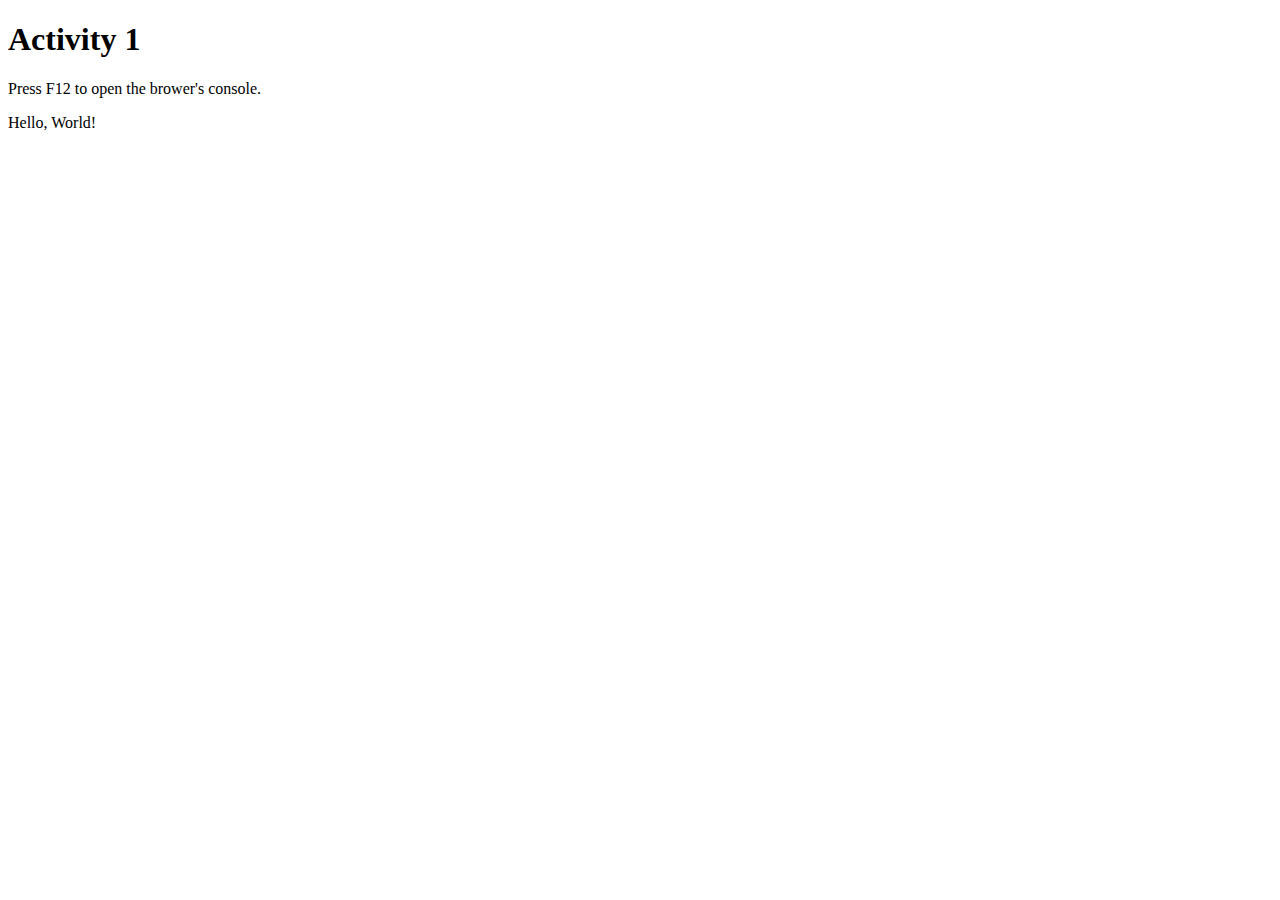
<file: activity-1/index.html>
<!DOCTYPE html>
<html lang="en">
<head>
    <meta charset="UTF-8">
    <meta name="viewport" content="width=device-width, initial-scale=1.0">
    <title>Activity 1</title>
</head>
<body>
    <h1>Activity 1</h1>
    <p>Press F12 to open the brower's console.</p>
    <div id="output"></div>
    <script src="scripts.js"></script>
</body>
</html>
</file>
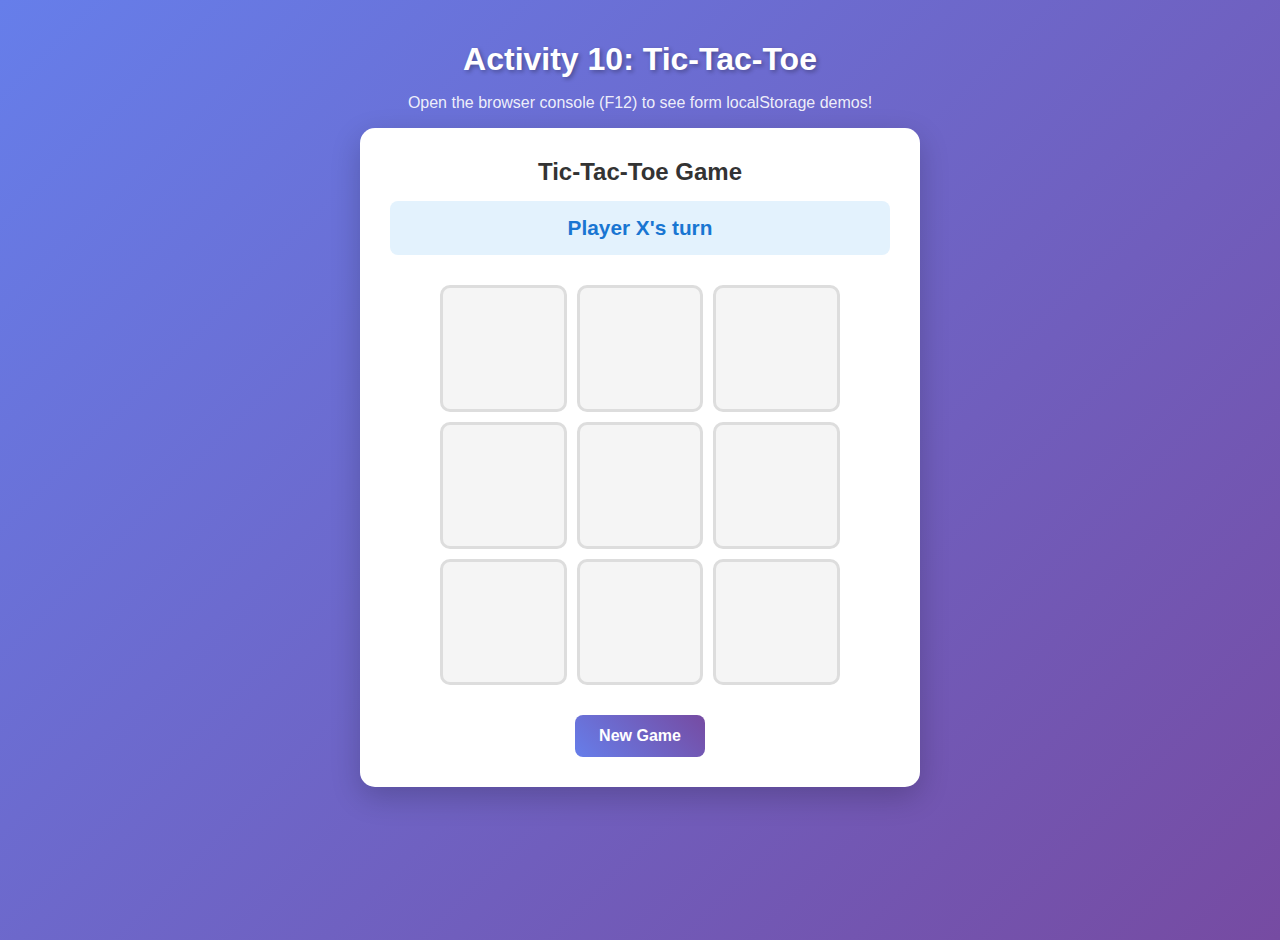
<file: activity-10/index.html>
<!DOCTYPE html>
<html lang="en">
  <head>
    <meta charset="UTF-8" />
    <meta name="viewport" content="width=device-width, initial-scale=1.0" />
    <title>Activity 10: Tic-Tac-Toe with localStorage</title>
    <link rel="stylesheet" href="styles.css" />
  </head>
  <body>
    <h1>Activity 10: Tic-Tac-Toe</h1>
    <p>
      Open the browser console (F12) to see form localStorage demos!
    </p>

    <div class="game-container">
        <div class="game-info">
            <h2>Tic-Tac-Toe Game</h2>
            <div class="status-message" id="statusMessage">
                Player X's turn
            </div>
        </div>

        <div class="game-board" id="gameBoard">
            <div class="cell" data-index="0"></div>
            <div class="cell" data-index="1"></div>
            <div class="cell" data-index="2"></div>
            <div class="cell" data-index="3"></div>
            <div class="cell" data-index="4"></div>
            <div class="cell" data-index="5"></div>
            <div class="cell" data-index="6"></div>
            <div class="cell" data-index="7"></div>
            <div class="cell" data-index="8"></div>
        </div>

        <div class="game-controls">
            <button id="newGameBtn" class="btn primary">New Game</button>
        </div>
    </div>
    <script src="scripts.js"></script>
  </body>
</html>
</file>
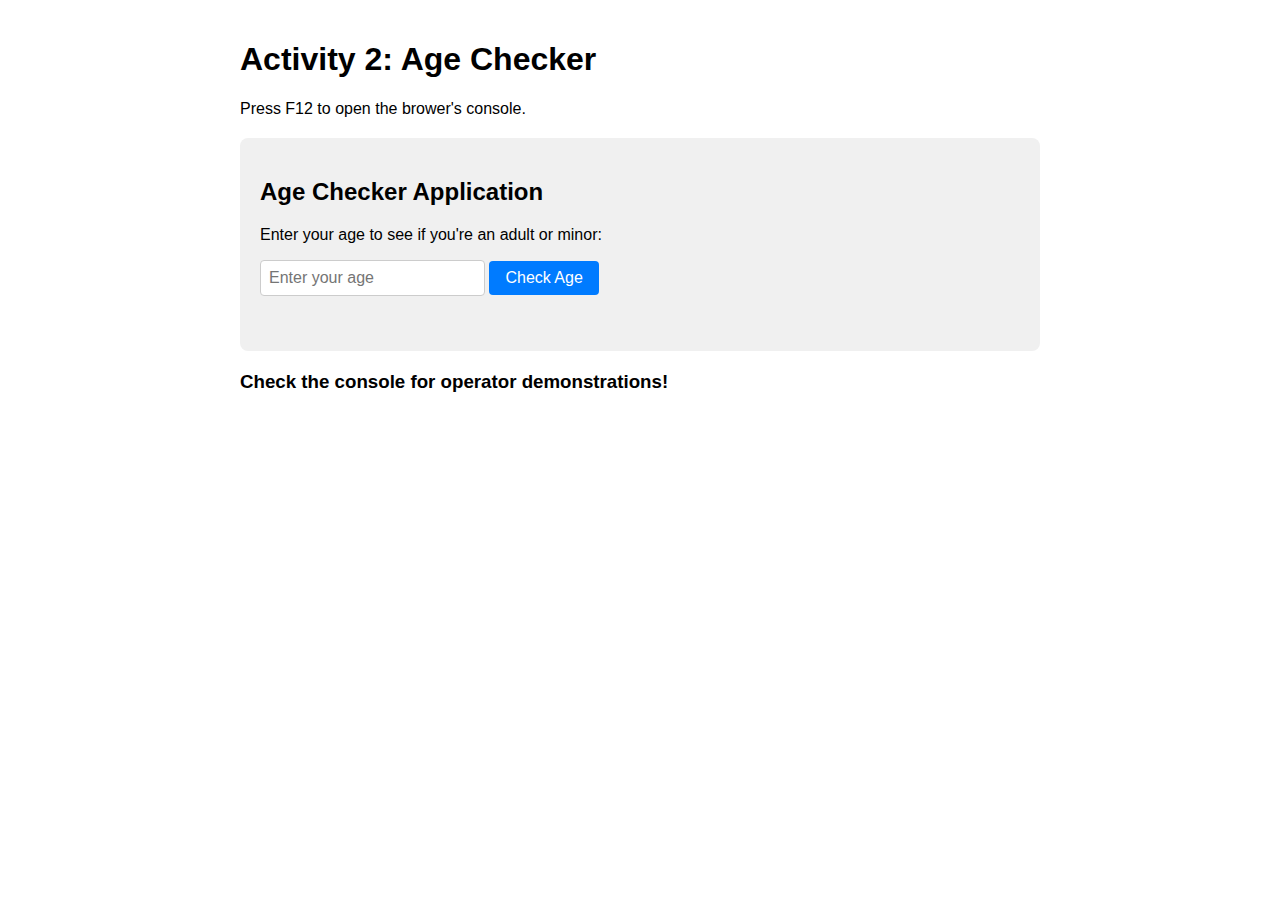
<file: activity-2/index.html>
<!DOCTYPE html>
<html lang="en">
<head>
    <meta charset="UTF-8">
    <meta name="viewport" content="width=device-width, initial-scale=1.0">
    <title>Activity 2: Operators and Control Flow</title>
    <link rel="stylesheet" href="styles.css">
</head>
<body>
    <h1>Activity 2: Age Checker</h1>
    <p>Press F12 to open the brower's console.</p>

    <div class="age-checker">
        <h2>Age Checker Application</h2>
        <p>Enter your age to see if you're an adult or minor:</p>
        <input type="number" id="ageInput" placeholder="Enter your age" min="0">
        <button id="checkAge" onclick="checkAge()">Check Age</button>
        <div id="result"></div>
    </div>
    
    <div id="output"></div>

    <script src="demo.js"></script>
    <script src="scripts.js"></script>
</body>
</html>
</file>
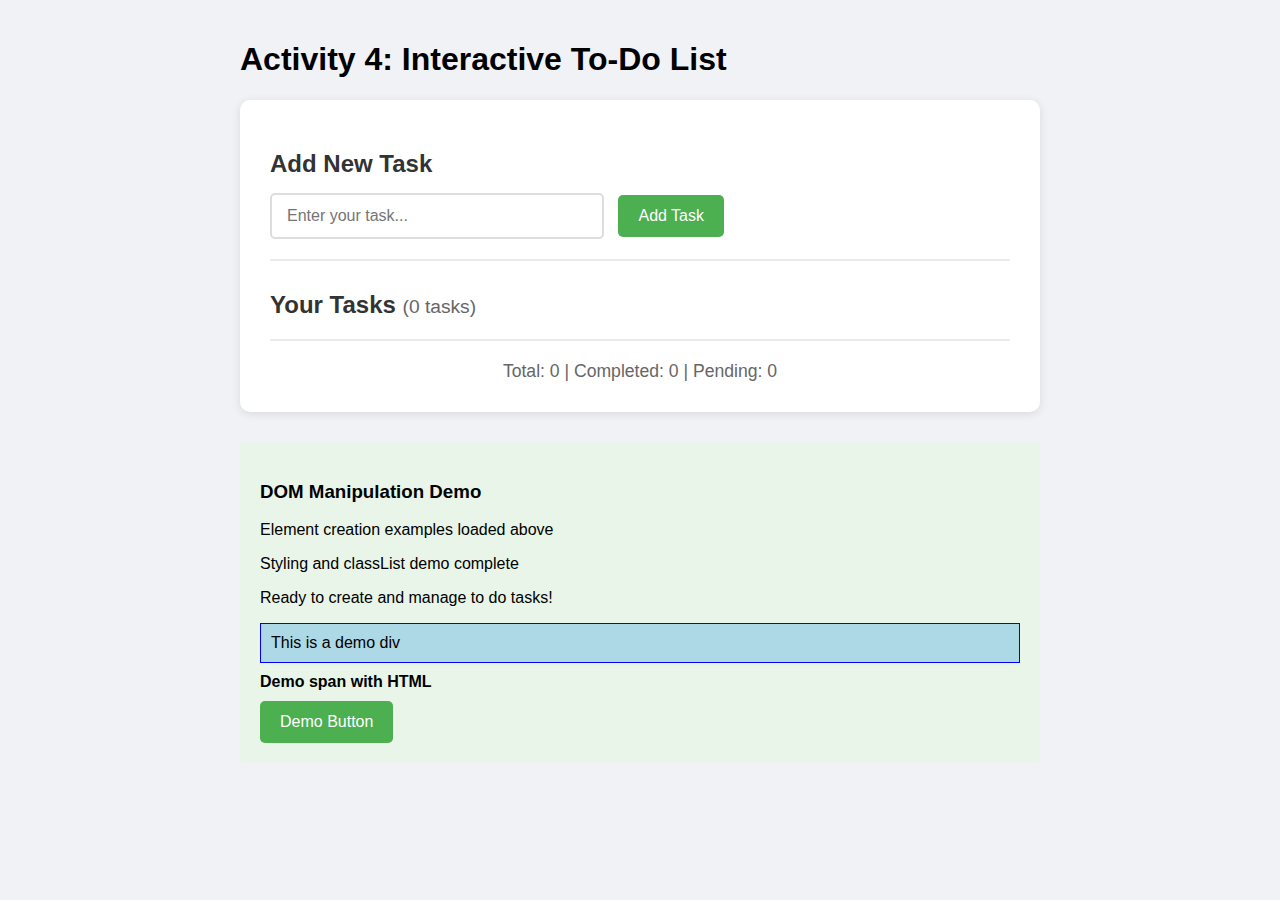
<file: activity-4/index.html>
<!DOCTYPE html>
<html lang="en">
<head>
    <meta charset="UTF-8">
    <meta name="viewport" content="width=device-width, initial-scale=1.0">
    <title>Activity 4: Interactive To-Do List (Part 1)</title>
    <link rel="stylesheet" href="styles.css">
</head>
<body>
    <h1>Activity 4: Interactive To-Do List</h1>
    <div class="todo-container">
        <div class="input-section">
            <h2>Add New Task</h2>
            <input type="text" id="taskInput" placeholder="Enter your task..." maxlength="100">
            <button onclick="addTask()">Add Task</button>
        </div>
        <div class="list-section">
            <h2>Your Tasks <span id="taskCount">(0 tasks)</span></h2>
            <ul id="todo-list"></ul>
        </div>

        <div class="stats-section">
            <div id="taskStats">
                <span id="totalTasks">Total: 0</span> |
                <span id="completedTasks">Completed: 0</span> |
                <span id="pendingTasks">Pending: 0</span>
            </div>
        </div>
    </div>

    <div id="output"></div>
    
    <script src="scripts.js"></script>
</body>
</html>
</file>
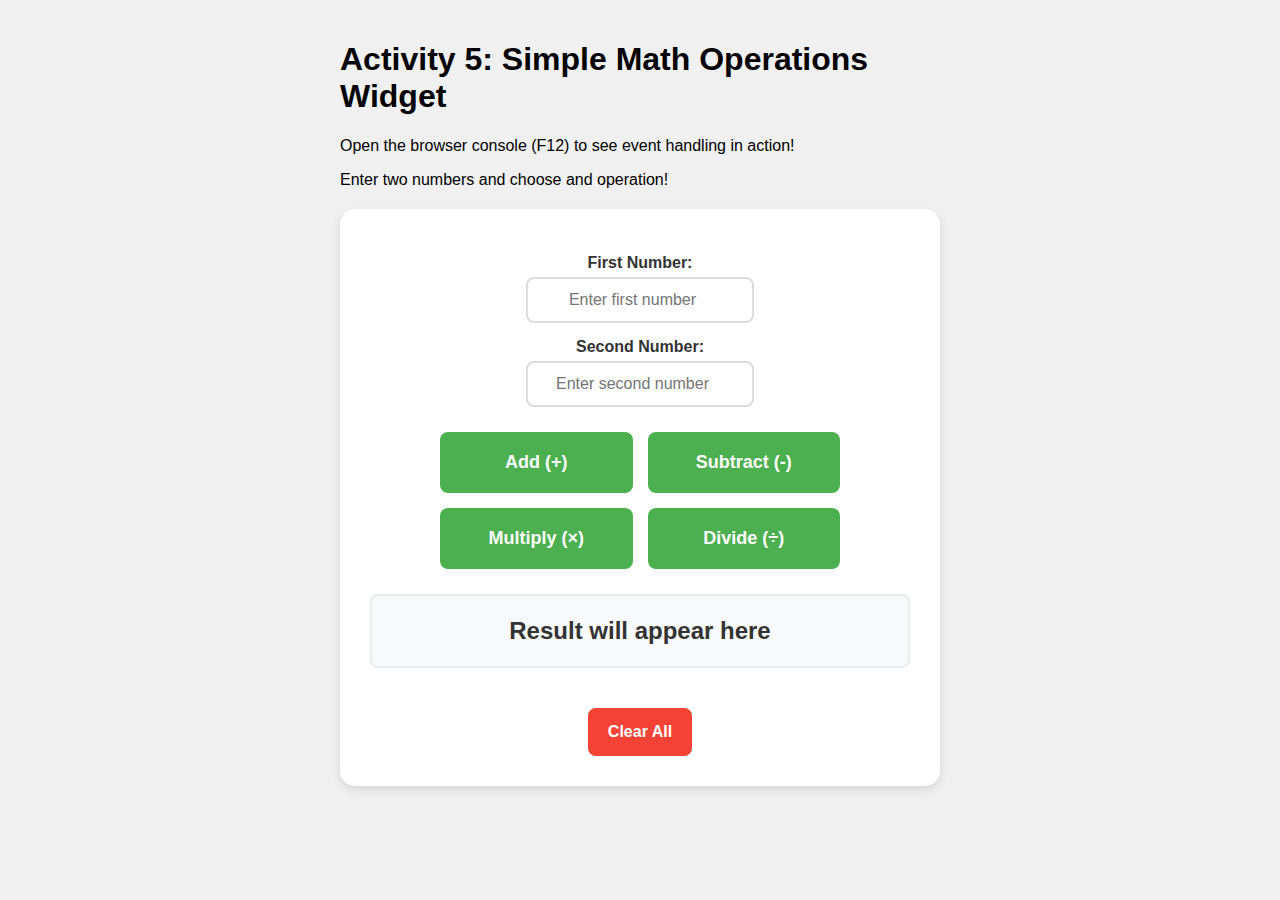
<file: activity-5/index.html>
<!DOCTYPE html>
<html lang="en">
<head>
    <meta charset="UTF-8">
    <meta name="viewport" content="width=device-width, initial-scale=1.0">
    <title>Activity 5: Simple Math Operations Widget</title>
    <link rel="stylesheet" href="styles.css">
</head>
<body>
    <h1>Activity 5: Simple Math Operations Widget</h1>
    <p>Open the browser console (F12) to see event handling in action!</p>
    <p>Enter two numbers and choose and operation!</p>


    <div class="math-widget">
        <div class="input-section">
            <div class="input-group">
                <label for="number1">First Number:</label>
                <input type="number" id="number1" placeholder="Enter first number" />
            </div>
            <div class="input-group">
                <label for="number2">Second Number:</label>
                <input type="number" id="number2" placeholder="Enter second number" />
            </div>
        </div>

        <div class="operations">
            <button class="btn operation" data-operation="add">Add (+)</button>
            <button class="btn operation" data-operation="subtract">Subtract (-)</button>
            <button class="btn operation" data-operation="multiply">Multiply (&times;)</button>
            <button class="btn operation" data-operation="divide">Divide (&divide;)</button>
        </div>

        <div id="result" class="result">Result will appear here</div>
        <button id="clear" class="btn clear">Clear All</button>
    </div>
    
    <script src="scripts.js"></script>
</body>
</html>
</file>
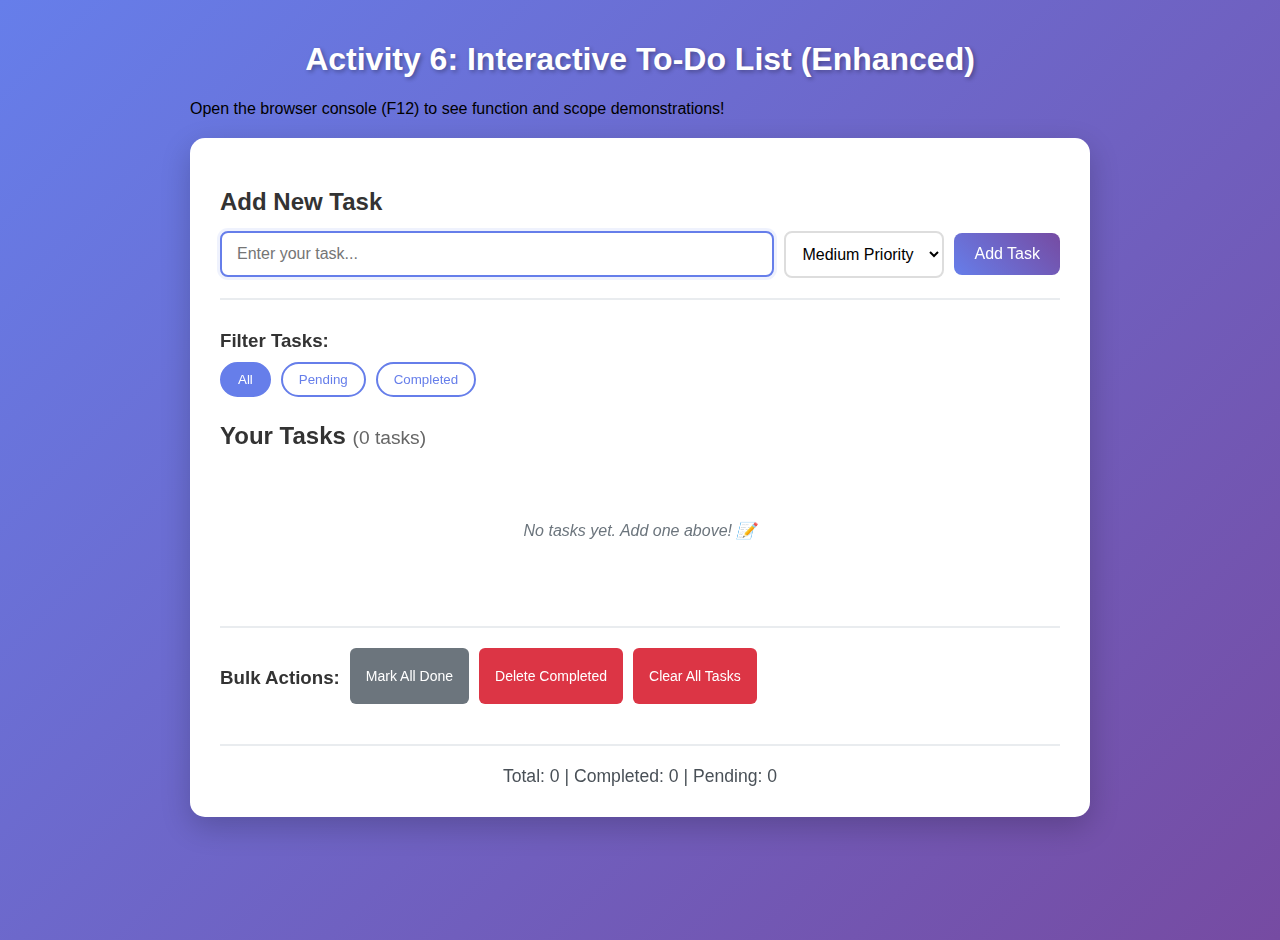
<file: activity-6/index.html>
<!DOCTYPE html>
<html lang="en">
  <head>
    <meta charset="UTF-8" />
    <meta name="viewport" content="width=device-width, initial-scale=1.0" />
    <title>Activity 6: Interactive To-Do List (Part 2)</title>
    <link rel="stylesheet" href="styles.css" />
  </head>
  <body>
    <h1>Activity 6: Interactive To-Do List (Enhanced)</h1>
    <p>
      Open the browser console (F12) to see function and scope demonstrations!
    </p>

    <div class="todo-container">
      <div class="input-section">
        <h2>Add New Task</h2>
        <div class="input-controls">
          <input
            type="text"
            id="taskInput"
            placeholder="Enter your task..."
            maxlength="100"
          />
          <select id="prioritySelect">
            <option value="low">Low Priority</option>
            <option value="medium" selected>Medium Priority</option>
            <option value="high">High Priority</option>
          </select>
          <button id="addTaskBtn">Add Task</button>
        </div>
      </div>

      <div class="filter-section">
        <h3>Filter Tasks:</h3>
        <div class="filter-buttons">
          <button class="filter-btn active" data-filter="all">All</button>
          <button class="filter-btn" data-filter="pending">Pending</button>
          <button class="filter-btn" data-filter="completed">Completed</button>
        </div>
      </div>

      <div class="list-section">
        <h2>Your Tasks <span id="taskCount">(0 tasks)</span></h2>
        <ul id="todo-list"></ul>
        <div id="emptyState" class="empty-state">
          <p>No tasks yet. Add one above! &#128221;</p>
        </div>
      </div>

      <div class="controls-section">
        <div class="bulk-actions">
          <h3>Bulk Actions:</h3>
          <button id="markAllDoneBtn" class="bulk-btn">Mark All Done</button>
          <button id="deleteCompletedBtn" class="bulk-btn danger">
            Delete Completed
          </button>
          <button id="clearAllBtn" class="bulk-btn danger">
            Clear All Tasks
          </button>
        </div>
      </div>

      <div class="stats-section">
        <div id="taskStats">
          <span id="totalTasks">Total: 0</span> |
          <span id="completedTasks">Completed: 0</span> |
          <span id="pendingTasks">Pending: 0</span>
        </div>
      </div>
    </div>

    <script src="demos.js"></script>
    <script src="scripts.js"></script>
  </body>
</html>
</file>
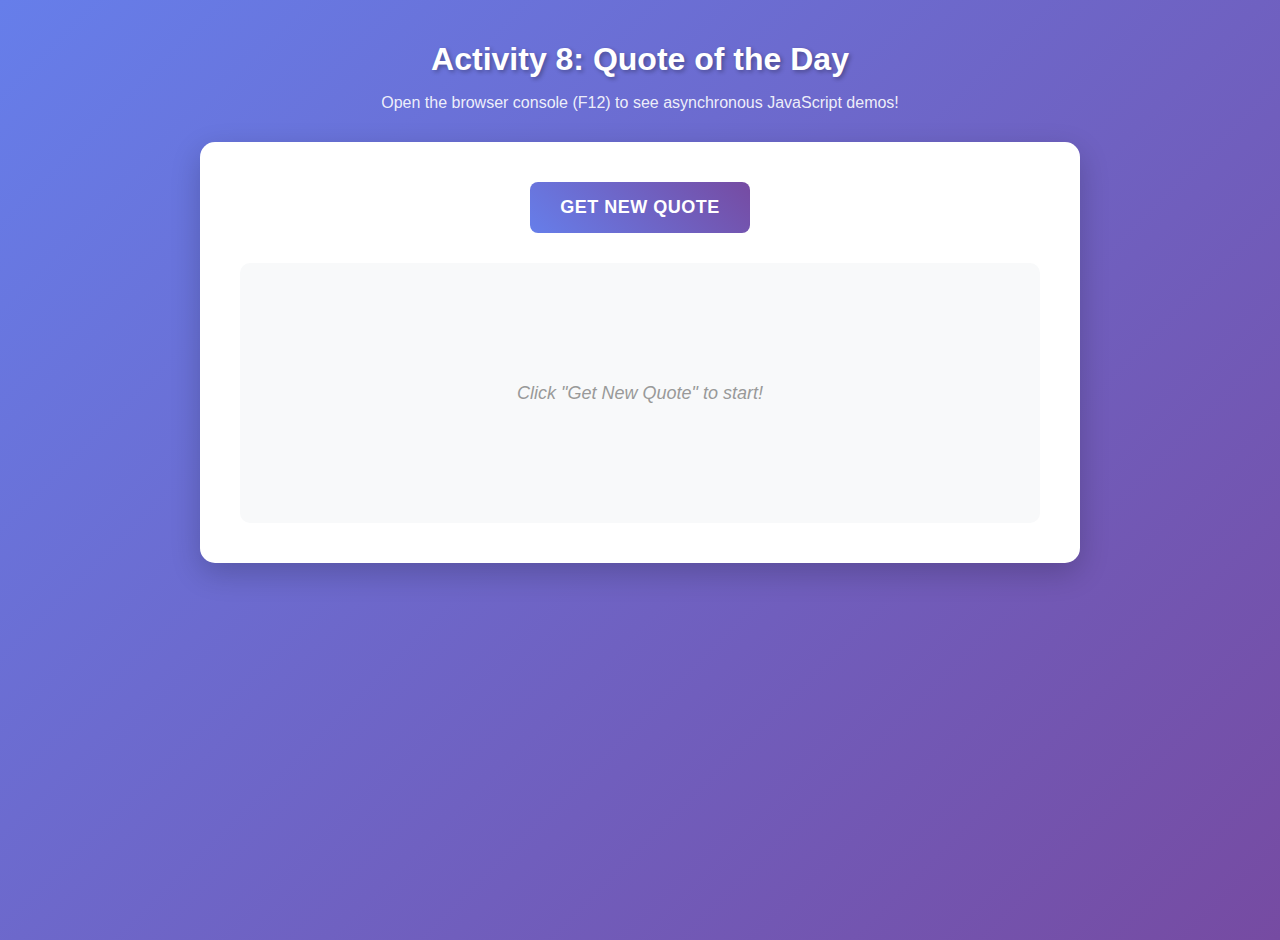
<file: activity-8/index.html>
<!DOCTYPE html>
<html lang="en">
  <head>
    <meta charset="UTF-8" />
    <meta name="viewport" content="width=device-width, initial-scale=1.0" />
    <title>Activity 8: Quote of the Day Generator</title>
    <link rel="stylesheet" href="styles.css" />
  </head>
  <body>
    <h1>Activity 8: Quote of the Day</h1>
    <p>
      Open the browser console (F12) to see asynchronous JavaScript demos!
    </p>

    <div class="quote-generator">
        <div class="controls-section">
            <button id="getQuoteBtn" class="btn primary">Get New Quote</button>
        </div>

        <div id="loadingIndicator" class="loading-indicator hidden">
            <div class="spinner"></div>
            <span>Loading quote...</span>
        </div>

        <div id="errorDisplay" class="error-display hidden">
            <span class="error-icon">&#9888;</span>
            <span id="errorMessage"></span>
            <button id="retryBtn" class="btn small">Retry</button>
        </div>

        <div id="quoteContainer" class="quote-container">
            <p class="instruction-text">Click "Get New Quote" to start!</p>
        </div>
    </div>

    <script src="demos.js"></script>
    <script src="scripts.js"></script>
  </body>
</html>
</file>
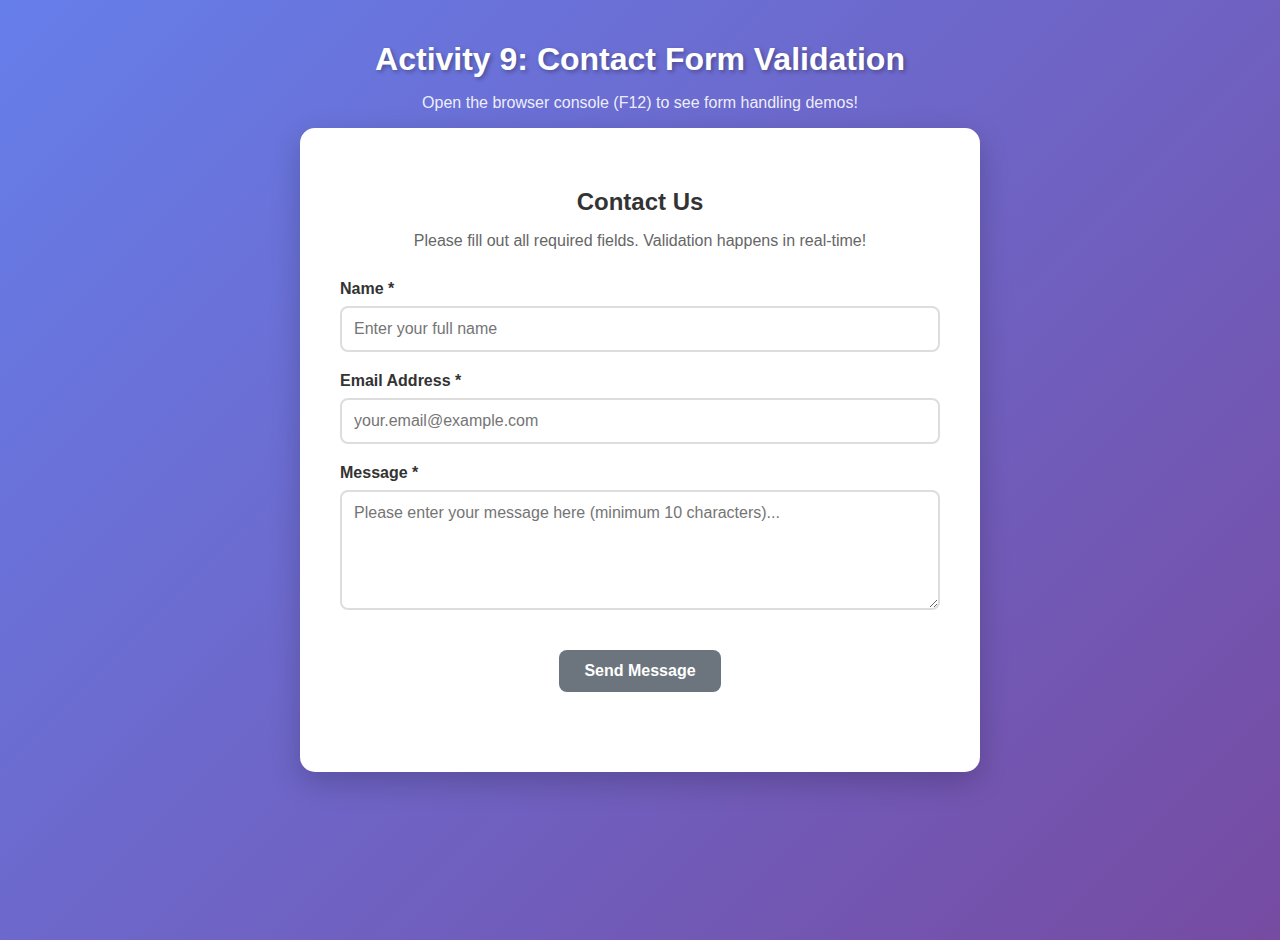
<file: activity-9/index.html>
<!DOCTYPE html>
<html lang="en">
  <head>
    <meta charset="UTF-8" />
    <meta name="viewport" content="width=device-width, initial-scale=1.0" />
    <title>Activity 9: Contact Form Validation</title>
    <link rel="stylesheet" href="styles.css" />
  </head>
  <body>
    <h1>Activity 9: Contact Form Validation</h1>
    <p>
      Open the browser console (F12) to see form handling demos!
    </p>

    <div class="form-container">
        <div class="form-header">
            <h2>Contact Us</h2>
            <p>
                Please fill out all required fields. Validation happens in real-time!
            </p>
        </div>

        <form id="contactForm" class="contact-form" novalidate>
            <div class="form-group">
                <label for="name">Name *</label>
                <input 
                    type="text"
                    id="name"
                    name="name"
                    required
                    placeholder="Enter your full name"
                />
                <div class="error-message" id="nameError"></div>
            </div>

            <div class="form-group">
                <label for="email">Email Address *</label>
                <input
                  type="email"
                  id="email"
                 name="email"
                 required
                 placeholder="your.email@example.com"
                />
                <div class="error-message" id="emailError"></div>
            </div>

            <div class="form-group">
                <label for="message">Message *</label>
                <textarea
                    id="message"
                    name="message"
                    required
                    placeholder="Please enter your message here (minimum 10 characters)..."
                    rows="5"
                ></textarea>
                <div class="error-message" id="messageError"></div>
            </div>

            <div class="form-actions">
                <button type="submit" id="submitBtn" class="submit-btn" disabled>
                    Send Message
                </button>
            </div>

            <div class="form-status">
                <div id="formSuccess" class="success-status hidden">
                    <span class="icon">&#9989;</span>
                    <span>Thank you! Your message has been sent successfully.</span>
                </div>
            </div>
        </form>

    </div>

    <script src="scripts.js"></script>
  </body>
</html>
</file>
<file: activity-10/styles.css>
body {
  font-family: "Segoe UI", Tahoma, Geneva, Verdana, sans-serif;
  margin: 0;
  padding: 20px;
  background: linear-gradient(135deg, #667eea 0%, #764ba2 100%);
  min-height: 100vh;
  color: #333;
}

h1 {
  text-align: center;
  color: white;
  text-shadow: 2px 2px 4px rgba(0, 0, 0, 0.3);
  margin-bottom: 10px;
}

p {
  text-align: center;
  color: rgba(255, 255, 255, 0.9);
}

.game-container {
  max-width: 500px;
  margin: 0 auto;
  background: white;
  border-radius: 15px;
  padding: 30px;
  box-shadow: 0 10px 30px rgba(0, 0, 0, 0.2);
}

.game-info {
  text-align: center;
  margin-bottom: 30px;
}

.game-info h2 {
  margin: 0 0 15px 0;
  color: #333;
}

.status-message {
  font-size: 1.3em;
  font-weight: bold;
  padding: 15px;
  background: #e3f2fd;
  border-radius: 8px;
  color: #1976d2;
}

.status-message.winner {
  background: #c8e6c9;
  color: #2e7d32;
}

.status-message.draw {
  background: #fff3e0;
  color: #e65100;
}

.game-board {
  display: grid;
  grid-template-columns: repeat(3, 1fr);
  gap: 10px;
  max-width: 400px;
  margin: 0 auto 30px auto;
  aspect-ratio: 1;
}

.cell {
  background: #f5f5f5;
  border: 3px solid #ddd;
  border-radius: 10px;
  display: flex;
  align-items: center;
  justify-content: center;
  font-size: 3em;
  font-weight: bold;
  cursor: pointer;
  transition: all 0.3s ease;
  user-select: none;
}

.cell:hover:not(.taken) {
  background: #e3f2fd;
  border-color: #667eea;
  transform: scale(1.05);
}

.cell.taken {
  cursor: not-allowed;
}

.cell.x {
  color: #1976d2;
}

.cell.o {
  color: #d32f2f;
}

.cell.winning {
  background: #c8e6c9;
  border-color: #4caf50;
}

.game-controls {
  display: flex;
  gap: 15px;
  justify-content: center;
}

.btn {
  padding: 12px 24px;
  border: none;
  border-radius: 8px;
  font-size: 16px;
  font-weight: bold;
  cursor: pointer;
  transition: all 0.3s ease;
}

.btn.primary {
  background: linear-gradient(45deg, #667eea, #764ba2);
  color: white;
}

.btn.primary:hover {
  transform: translateY(-2px);
  box-shadow: 0 5px 15px rgba(102, 126, 234, 0.4);
}

/* Responsive Design */
@media (max-width: 768px) {
  body {
    padding: 10px;
  }

  .game-container {
    padding: 20px;
  }

  .game-board {
    max-width: 300px;
  }

  .cell {
    font-size: 2em;
  }

  .btn {
    width: 100%;
  }
}
</file>
<file: activity-2/styles.css>
body {
  font-family: Arial, sans-serif;
  max-width: 800px;
  margin: 0 auto;
  padding: 20px;
}

.age-checker {
  background-color: #f0f0f0;
  padding: 20px;
  border-radius: 8px;
  margin: 20px 0;
}

input[type="number"] {
  padding: 8px;
  font-size: 16px;
  border: 1px solid #ccc;
  border-radius: 4px;
}

button {
  padding: 8px 16px;
  font-size: 16px;
  background-color: #007bff;
  color: white;
  border: none;
  border-radius: 4px;
  cursor: pointer;
}

button:hover {
  background-color: #0056b3;
}

#result {
  margin-top: 15px;
  padding: 10px;
  border-radius: 4px;
  font-weight: bold;
}

.adult {
  background-color: #d4edda;
  color: #155724;
}

.minor {
  background-color: #fff3cd;
  color: #856404;
}

.invalid {
  background-color: #f8d7da;
  color: #721c24;
}
</file>
<file: activity-4/styles.css>
body {
    font-family: Arial, sans-serif;
    max-width: 800px;
    margin: 0 auto;
    padding: 20px;
    background-color: #f0f2f5;
}

.todo-container {
    background-color: white;
    border-radius: 10px;
    padding: 30px;
    margin: 20px 0;
    box-shadow: 0 2px 10px rgba(0, 0, 0, 0.1);
}

.input-section {
    margin-bottom: 30px;
    padding-bottom: 20px;
    border-bottom: 2px solid #e9ecef;
}

.input-section h2 {
    color: #333;
    margin-bottom: 15px;
}

#taskInput {
    padding: 12px 15px;
    font-size: 16px;
    border: 2px solid #ddd;
    border-radius: 5px;
    width: 300px;
    margin-right: 10px;
}

#taskInput:focus {
    outline: none;
    border-color: #4CAF50;
}

button {
    padding: 12px 20px;
    font-size: 16px;
    background-color: #4CAF50;
    color: white;
    border: none;
    border-radius: 5px;
    cursor: pointer;
    transition: background-color 0.3s ease;
}

button:hover {
    background-color: #45a049;
}

.list-section h2 {
    color: #333;
    margin-bottom: 15px;
}

#taskCount {
    font-size: 0.8em;
    color: #666;
    font-weight: normal;
}

#todo-list {
    list-style: none;
    padding: 0;
    margin: 0;
}

.task-item {
    background-color: #f8f9fa;
    border: 1px solid #dee2e6;
    border-radius: 5px;
    padding: 15px;
    margin: 10px 0;
    cursor: pointer;
    transition: all 0.3s ease;
    display: flex;
    justify-content: space-between;
    align-items: center;
}

.task-item:hover {
    background-color: #e9ecef;
    transform: translateY(-1px);
}

.task-item.done {
    background-color: #d4edda;
    color: #155724;
    text-decoration: line-through;
    opacity: 0.7;
}

.task-item.done:hover {
    background-color: #c3e6cb;
}

.task-text {
    flex-grow: 1;
}

.task-status {
    font-size: 0.9em;
    font-weight: bold;
    padding: 5px 10px;
    border-radius: 15px;
    margin-left: 10px;
}

.status-pending {
    background-color: #fff3cd;
    color: #856404;
}

.status-done {
    background-color: #d1ecf1;
    color: #0c5460;
}

.stats-section {
    margin-top: 20px;
    padding-top: 20px;
    border-top: 2px solid #e9ecef;
    text-align: center;
}

#taskStats {
    font-size: 1.1em;
    color: #666;
}

#output {
    margin-top: 30px;
    padding: 20px;
    background-color: #e8f5e8;
    border-radius: 5px;
}
</file>
<file: activity-5/styles.css>
body {
  font-family: Arial, sans-serif;
  max-width: 600px;
  margin: 0 auto;
  padding: 20px;
  background-color: #f0f0f0;
}

.math-widget {
  background-color: white;
  border-radius: 15px;
  padding: 30px;
  margin: 20px auto;
  box-shadow: 0 4px 10px rgba(0, 0, 0, 0.1);
  text-align: center;
}

.input-section {
  margin-bottom: 25px;
}

.input-group {
  margin: 15px 0;
}

.input-group label {
  display: block;
  margin-bottom: 5px;
  font-weight: bold;
  color: #333;
}

.input-group input {
  width: 200px;
  padding: 12px;
  font-size: 16px;
  border: 2px solid #ddd;
  border-radius: 8px;
  text-align: center;
}

.input-group input:focus {
  outline: none;
  border-color: #4caf50;
}

.operations {
  display: grid;
  grid-template-columns: repeat(2, 1fr);
  gap: 15px;
  margin: 25px 0;
  max-width: 400px;
  margin-left: auto;
  margin-right: auto;
}

.btn {
  padding: 15px 20px;
  font-size: 16px;
  font-weight: bold;
  border: none;
  border-radius: 8px;
  cursor: pointer;
  transition: all 0.2s ease;
}

.btn:hover {
  transform: translateY(-2px);
  box-shadow: 0 4px 8px rgba(0, 0, 0, 0.2);
}

.btn:active {
  transform: translateY(0);
}

.operation {
  background-color: #4caf50;
  color: white;
  padding: 20px;
  font-size: 18px;
}

.operation:hover {
  background-color: #45a049;
}

.clear {
  background-color: #f44336;
  color: white;
  margin-top: 20px;
}

.clear:hover {
  background-color: #da190b;
}

.result {
  font-size: 24px;
  font-weight: bold;
  padding: 20px;
  margin: 20px 0;
  background-color: #f8f9fa;
  border-radius: 8px;
  border: 2px solid #e9ecef;
  min-height: 30px;
  display: flex;
  align-items: center;
  justify-content: center;
  color: #333;
}

.result.success {
  background-color: #d4edda;
  border-color: #c3e6cb;
  color: #155724;
}

.result.error {
  background-color: #f8d7da;
  border-color: #f5c6cb;
  color: #721c24;
}
</file>
<file: activity-6/styles.css>
body {
  font-family: "Segoe UI", Tahoma, Geneva, Verdana, sans-serif;
  max-width: 900px;
  margin: 0 auto;
  padding: 20px;
  background: linear-gradient(135deg, #667eea 0%, #764ba2 100%);
  min-height: 100vh;
}

h1 {
  color: white;
  text-align: center;
  text-shadow: 2px 2px 4px rgba(0, 0, 0, 0.3);
}

.todo-container {
  background-color: white;
  border-radius: 15px;
  padding: 30px;
  margin: 20px 0;
  box-shadow: 0 10px 30px rgba(0, 0, 0, 0.2);
}

.input-section {
  margin-bottom: 30px;
  padding-bottom: 20px;
  border-bottom: 2px solid #e9ecef;
}

.input-section h2 {
  color: #333;
  margin-bottom: 15px;
}

.input-controls {
  display: flex;
  gap: 10px;
  flex-wrap: wrap;
  align-items: center;
}

#taskInput {
  flex: 1;
  min-width: 200px;
  padding: 12px 15px;
  font-size: 16px;
  border: 2px solid #ddd;
  border-radius: 8px;
  transition: border-color 0.3s ease;
}

#taskInput:focus {
  outline: none;
  border-color: #667eea;
  box-shadow: 0 0 0 3px rgba(102, 126, 234, 0.1);
}

#prioritySelect {
  padding: 12px;
  font-size: 16px;
  border: 2px solid #ddd;
  border-radius: 8px;
  background-color: white;
  cursor: pointer;
}

#addTaskBtn {
  padding: 12px 20px;
  font-size: 16px;
  background: linear-gradient(45deg, #667eea, #764ba2);
  color: white;
  border: none;
  border-radius: 8px;
  cursor: pointer;
  transition: transform 0.2s ease;
}

#addTaskBtn:hover {
  transform: translateY(-2px);
}

.filter-section {
  margin-bottom: 25px;
}

.filter-section h3 {
  color: #333;
  margin-bottom: 10px;
}

.filter-buttons {
  display: flex;
  gap: 10px;
  flex-wrap: wrap;
}

.filter-btn {
  padding: 8px 16px;
  border: 2px solid #667eea;
  background-color: white;
  color: #667eea;
  border-radius: 20px;
  cursor: pointer;
  transition: all 0.3s ease;
}

.filter-btn:hover {
  background-color: #f8f9ff;
}

.filter-btn.active {
  background-color: #667eea;
  color: white;
}

.list-section h2 {
  color: #333;
  margin-bottom: 15px;
}

#taskCount {
  font-size: 0.8em;
  color: #666;
  font-weight: normal;
}

#todo-list {
  list-style: none;
  padding: 0;
  margin: 0;
}

.task-item {
  background-color: #f8f9fa;
  border: 1px solid #dee2e6;
  border-radius: 10px;
  padding: 15px;
  margin: 12px 0;
  display: flex;
  align-items: center;
  transition: all 0.3s ease;
  cursor: pointer;
}

.task-item:hover {
  background-color: #e9ecef;
  transform: translateY(-2px);
  box-shadow: 0 4px 12px rgba(0, 0, 0, 0.1);
}

.task-item.completed {
  background-color: #d4edda;
  color: #155724;
  opacity: 0.8;
}

.task-item.completed .task-text {
  text-decoration: line-through;
}

.task-priority {
  width: 8px;
  height: 40px;
  border-radius: 4px;
  margin-right: 15px;
  flex-shrink: 0;
}

.priority-high {
  background-color: #dc3545;
}
.priority-medium {
  background-color: #ffc107;
}
.priority-low {
  background-color: #28a745;
}

.task-text {
  flex: 1;
  font-size: 16px;
  word-break: break-word;
}

.task-actions {
  display: flex;
  gap: 8px;
  margin-left: 15px;
}

.task-btn {
  padding: 6px 12px;
  border: none;
  border-radius: 6px;
  cursor: pointer;
  font-size: 12px;
  transition: all 0.2s ease;
}

.toggle-btn {
  background-color: #17a2b8;
  color: white;
}

.toggle-btn:hover {
  background-color: #138496;
}

.delete-btn {
  background-color: #dc3545;
  color: white;
}

.delete-btn:hover {
  background-color: #c82333;
}

.empty-state {
  text-align: center;
  padding: 40px 20px;
  color: #6c757d;
  font-style: italic;
}

.controls-section {
  margin: 30px 0 20px 0;
  padding: 20px 0;
  border-top: 2px solid #e9ecef;
}

.controls-section h3 {
  color: #333;
  margin-bottom: 15px;
}

.bulk-actions {
  display: flex;
  gap: 10px;
  flex-wrap: wrap;
}

.bulk-btn {
  padding: 10px 16px;
  border: none;
  border-radius: 6px;
  cursor: pointer;
  font-size: 14px;
  transition: all 0.2s ease;
  background-color: #6c757d;
  color: white;
}

.bulk-btn:hover {
  background-color: #5a6268;
  transform: translateY(-1px);
}

.bulk-btn.danger {
  background-color: #dc3545;
}

.bulk-btn.danger:hover {
  background-color: #c82333;
}

.stats-section {
  margin-top: 20px;
  padding-top: 20px;
  border-top: 2px solid #e9ecef;
  text-align: center;
}

#taskStats {
  font-size: 1.1em;
  color: #495057;
  font-weight: 500;
}

.hidden {
  display: none !important;
}

/* Responsive design */
@media (max-width: 768px) {
  .input-controls {
    flex-direction: column;
    align-items: stretch;
  }

  #taskInput {
    min-width: unset;
  }

  .task-item {
    flex-direction: column;
    align-items: flex-start;
    gap: 10px;
  }

  .task-actions {
    margin-left: 0;
    align-self: flex-end;
  }

  .bulk-actions {
    justify-content: center;
  }
}
</file>
<file: activity-8/styles.css>
body {
  font-family: "Segoe UI", Tahoma, Geneva, Verdana, sans-serif;
  margin: 0;
  padding: 20px;
  background: linear-gradient(135deg, #667eea 0%, #764ba2 100%);
  min-height: 100vh;
  color: #333;
}

h1 {
  text-align: center;
  color: white;
  text-shadow: 2px 2px 4px rgba(0, 0, 0, 0.3);
  margin-bottom: 10px;
}

p {
  text-align: center;
  color: rgba(255, 255, 255, 0.9);
}

.quote-generator {
  max-width: 800px;
  margin: 30px auto;
  background: white;
  border-radius: 15px;
  padding: 40px;
  box-shadow: 0 10px 30px rgba(0, 0, 0, 0.2);
}

.controls-section {
  text-align: center;
  margin-bottom: 30px;
}

.btn {
  padding: 15px 30px;
  border: none;
  border-radius: 8px;
  font-size: 18px;
  font-weight: bold;
  cursor: pointer;
  transition: all 0.3s ease;
  text-transform: uppercase;
  letter-spacing: 0.5px;
}

.btn.primary {
  background: linear-gradient(45deg, #667eea, #764ba2);
  color: white;
}

.btn.primary:hover {
  transform: translateY(-2px);
  box-shadow: 0 5px 15px rgba(102, 126, 234, 0.4);
}

.btn.small {
  padding: 8px 16px;
  font-size: 14px;
}

.btn:disabled {
  opacity: 0.6;
  cursor: not-allowed;
  transform: none !important;
}

.loading-indicator {
  display: flex;
  align-items: center;
  justify-content: center;
  gap: 15px;
  padding: 30px;
  background: #e3f2fd;
  border-radius: 10px;
  color: #1976d2;
  margin-bottom: 20px;
}

.spinner {
  width: 40px;
  height: 40px;
  border: 4px solid #e3f2fd;
  border-top: 4px solid #1976d2;
  border-radius: 50%;
  animation: spin 1s linear infinite;
}

@keyframes spin {
  0% {
    transform: rotate(0deg);
  }
  100% {
    transform: rotate(360deg);
  }
}

.error-display {
  padding: 20px;
  background: #ffebee;
  border-radius: 10px;
  color: #c62828;
  display: flex;
  align-items: center;
  justify-content: center;
  gap: 15px;
  margin-bottom: 20px;
}

.error-icon {
  font-size: 24px;
}

.hidden {
  display: none !important;
}

.quote-container {
  min-height: 200px;
  display: flex;
  flex-direction: column;
  justify-content: center;
  align-items: center;
  padding: 30px;
  border-radius: 10px;
  background: #f8f9fa;
}

.instruction-text {
  color: #999;
  font-size: 18px;
  font-style: italic;
}

.quote-card {
  animation: fadeIn 0.5s ease;
  text-align: center;
  width: 100%;
}

.quote-text {
  font-size: 24px;
  font-style: italic;
  color: #333;
  margin: 0 0 20px 0;
  line-height: 1.6;
  position: relative;
}

.quote-text::before {
  content: "\201C";
  font-size: 60px;
  color: #667eea;
  position: absolute;
  left: -30px;
  top: -10px;
  opacity: 0.3;
}

.quote-text::after {
  content: "\201D";
  font-size: 60px;
  color: #667eea;
  position: absolute;
  right: -30px;
  bottom: -40px;
  opacity: 0.3;
}

.quote-author {
  font-size: 20px;
  font-weight: bold;
  color: #667eea;
  margin: 20px 0 15px 0;
}

.quote-tags {
  display: flex;
  gap: 10px;
  justify-content: center;
  flex-wrap: wrap;
  margin-top: 20px;
}

.tag {
  background: #e9ecef;
  padding: 5px 12px;
  border-radius: 15px;
  font-size: 14px;
  color: #666;
}

@keyframes fadeIn {
  from {
    opacity: 0;
    transform: translateY(20px);
  }
  to {
    opacity: 1;
    transform: translateY(0);
  }
}

/* Responsive Design */
@media (max-width: 768px) {
  body {
    padding: 10px;
  }

  .quote-generator {
    padding: 25px;
  }

  .quote-text {
    font-size: 20px;
  }

  .quote-text::before,
  .quote-text::after {
    font-size: 40px;
  }

  .quote-author {
    font-size: 18px;
  }
}
</file>
<file: activity-9/styles.css>
body {
  font-family: "Segoe UI", Tahoma, Geneva, Verdana, sans-serif;
  margin: 0;
  padding: 20px;
  background: linear-gradient(135deg, #667eea 0%, #764ba2 100%);
  min-height: 100vh;
  color: #333;
}

h1 {
  text-align: center;
  color: white;
  text-shadow: 2px 2px 4px rgba(0, 0, 0, 0.3);
  margin-bottom: 10px;
}

p {
  text-align: center;
  color: rgba(255, 255, 255, 0.9);
}

.form-container {
  max-width: 600px;
  margin: 0 auto;
  background: white;
  border-radius: 15px;
  padding: 40px;
  box-shadow: 0 10px 30px rgba(0, 0, 0, 0.2);
}

.form-header {
  text-align: center;
  margin-bottom: 30px;
}

.form-header h2 {
  color: #333;
  margin-bottom: 10px;
}

.form-header p {
  color: #666;
}

.contact-form {
  display: flex;
  flex-direction: column;
  gap: 20px;
}

.form-group {
  display: flex;
  flex-direction: column;
}

label {
  margin-bottom: 8px;
  font-weight: bold;
  color: #333;
}

input[type="text"],
input[type="email"],
textarea {
  width: 100%;
  padding: 12px;
  border: 2px solid #ddd;
  border-radius: 8px;
  font-size: 16px;
  font-family: inherit;
  transition: all 0.3s ease;
  box-sizing: border-box;
}

input:focus,
textarea:focus {
  outline: none;
  border-color: #667eea;
  box-shadow: 0 0 0 3px rgba(102, 126, 234, 0.1);
}

/* Valid state */
input.valid,
textarea.valid {
  border-color: #28a745;
}

/* Invalid state */
input.invalid,
textarea.invalid {
  border-color: #dc3545;
}

textarea {
  resize: vertical;
  min-height: 120px;
}

/* Error messages */
.error-message {
  margin-top: 5px;
  padding: 8px 12px;
  border-radius: 5px;
  font-size: 0.9em;
  background-color: #f8d7da;
  color: #721c24;
  border: 1px solid #f5c6cb;
  display: none;
}

.error-message.show {
  display: block;
}

/* Form actions */
.form-actions {
  margin-top: 20px;
  text-align: center;
}

.submit-btn {
  padding: 12px 25px;
  border: none;
  border-radius: 8px;
  font-size: 16px;
  font-weight: bold;
  cursor: pointer;
  transition: all 0.3s ease;
  background: linear-gradient(45deg, #28a745, #20c997);
  color: white;
}

.submit-btn:hover:not(:disabled) {
  transform: translateY(-2px);
  box-shadow: 0 5px 15px rgba(40, 167, 69, 0.4);
}

.submit-btn:disabled {
  background: #6c757d;
  cursor: not-allowed;
}

/* Form status messages */
.form-status {
  margin-top: 20px;
}

.success-status {
  padding: 15px;
  border-radius: 8px;
  display: flex;
  align-items: center;
  gap: 10px;
  background-color: #d4edda;
  color: #155724;
  border: 1px solid #c3e6cb;
}

.hidden {
  display: none !important;
}

/* Responsive Design */
@media (max-width: 768px) {
  body {
    padding: 10px;
  }

  .form-container {
    padding: 25px;
  }

  .submit-btn {
    width: 100%;
  }
}
</file>
